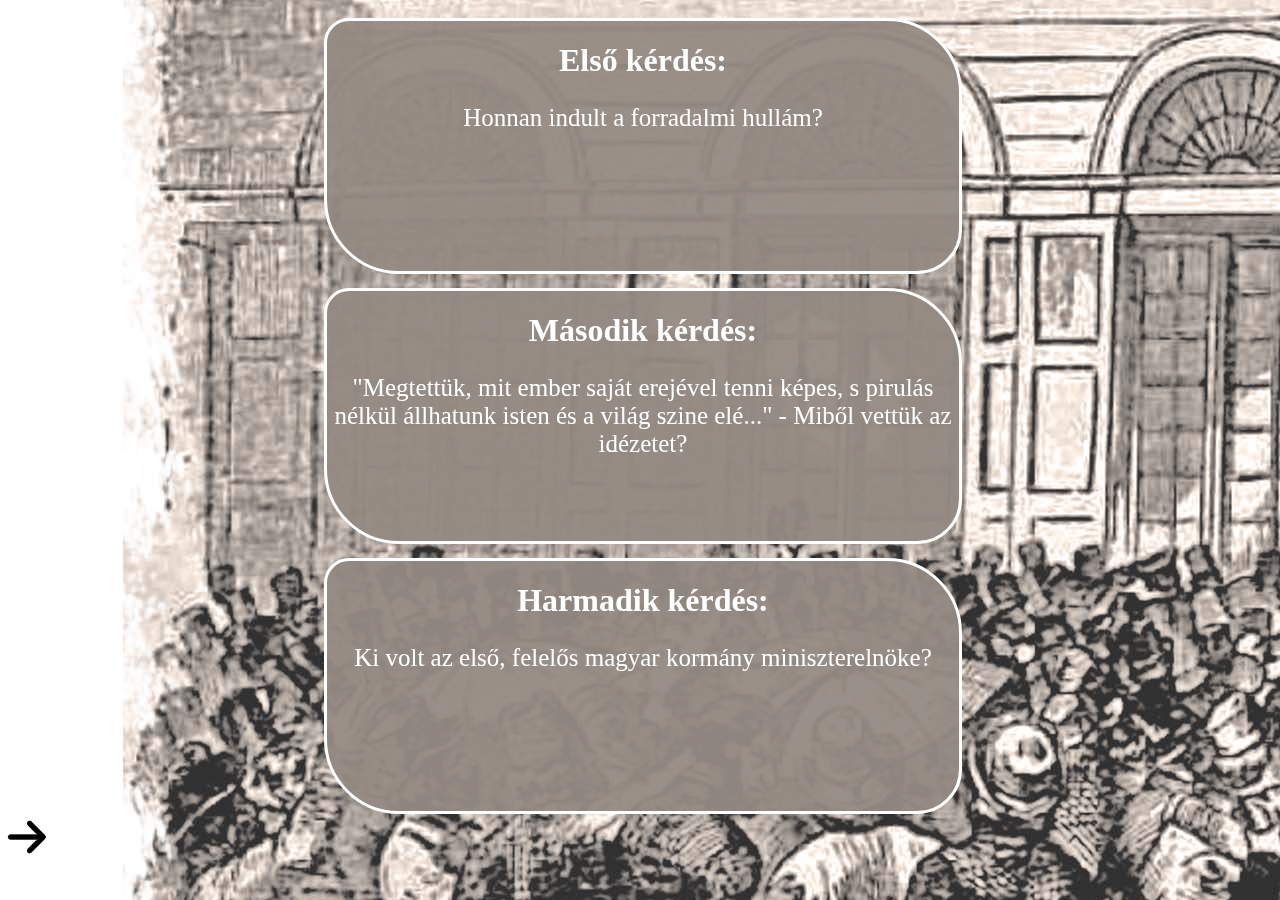
<file: index.html>
<!DOCTYPE html>
<html lang="hu">
<head>
    <meta charset="UTF-8">
    <meta http-equiv="X-UA-Compatible" content="IE=edge">
    <meta name="viewport" content="width=device-width, initial-scale=1.0">
    <link rel="stylesheet" href="style3.css">
    <title>Történelem tanulókártyák</title>
</head>
<body>
    <div class="alap">
        <div class="kartya">
          <div class="kerdes">
           <h1>Első kérdés:</h1>
           <p>Honnan indult a forradalmi hullám?</p>
          </div>
          <div class="valasz">
            <h1>Válasz</h1>
            <p>Párizsból</p>
          </div>
        </div>
      </div>

  <div class="alap">
      <div class="kartya">
        <div class="kerdes">
         <h1>Második kérdés:</h1>
         <p>"Megtettük, mit ember saját erejével tenni képes, s pirulás nélkül állhatunk isten és a világ szine elé..." - Miből vettük az idézetet?</p>
        </div>
        <div class="valasz">
          <h1>Válasz</h1>
          <p>Napi Parancs</p>
        </div>
      </div>
    </div>

    <div class="alap">
      <div class="kartya">
        <div class="kerdes">
         <h1>Harmadik kérdés:</h1>
         <p>Ki volt az első, felelős magyar kormány miniszterelnöke?</p>
        </div>
        <div class="valasz">
          <h1>Válasz</h1>
          <p>gróf Batthyány Lajos</p>
        </div>
      </div>
    </div>
    <div>
      <a href="index3.html">
        <img alt="" src="./arrow.png" class="kovi">
      </a>
    </div>
</body>
</html>
</file>
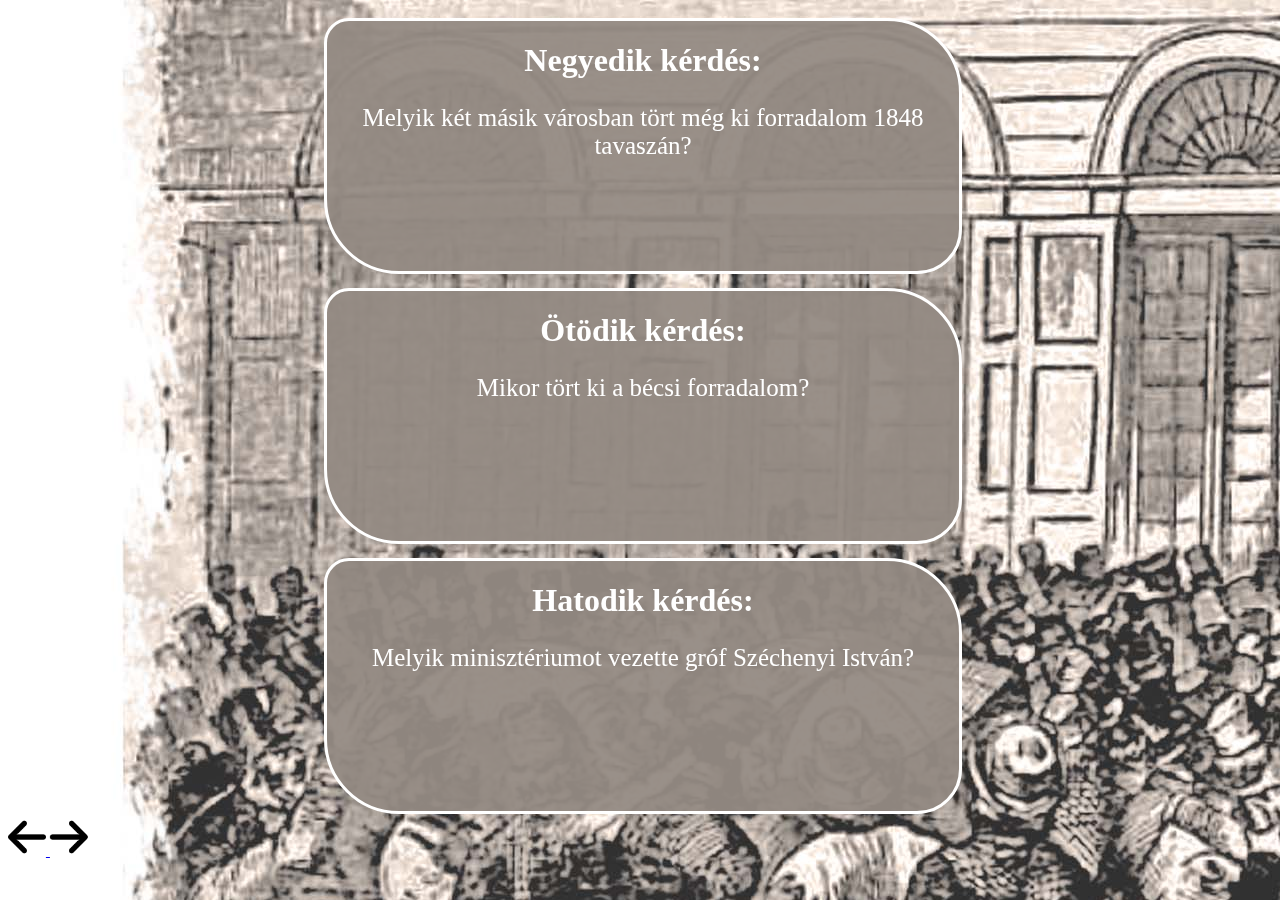
<file: index3.html>
<!DOCTYPE html>
<html lang="hu">
<head>
    <meta charset="UTF-8">
    <meta http-equiv="X-UA-Compatible" content="IE=edge">
    <meta name="viewport" content="width=device-width, initial-scale=1.0">
    <link rel="stylesheet" href="style3.css">
    <title>Történelem tanulókártyák</title>
</head>
<body>
    <div class="alap">
        <div class="kartya">
          <div class="kerdes">
           <h1>Negyedik kérdés:</h1>
           <p>Melyik két másik városban tört még ki forradalom 1848 tavaszán?</p>
          </div>
          <div class="valasz">
            <h1>Válasz</h1>
            <p>Párizs és Bécs</p>
          </div>
        </div>
      </div>

  <div class="alap">
      <div class="kartya">
        <div class="kerdes">
         <h1>Ötödik kérdés:</h1>
         <p>Mikor tört ki a bécsi forradalom?</p>
        </div>
        <div class="valasz">
          <h1>Válasz</h1>
          <p>Március 13.</p>
        </div>
      </div>
    </div>

    <div class="alap">
      <div class="kartya">
        <div class="kerdes">
         <h1>Hatodik kérdés:</h1>
         <p>Melyik minisztériumot vezette gróf Széchenyi István?</p>
        </div>
        <div class="valasz">
          <h1>Válasz</h1>
          <p>A közlekedésügyit</p>
        </div>
      </div>
    </div>
    <div>
      <a href="index.html">
        <img alt="" src="./arrow.png" class="vissza">
      </a>
      <a href="index4.html">
        <img alt="" src="./arrow.png" class="kovi">
      </a>
    </div>
</body>
</html>
</file>
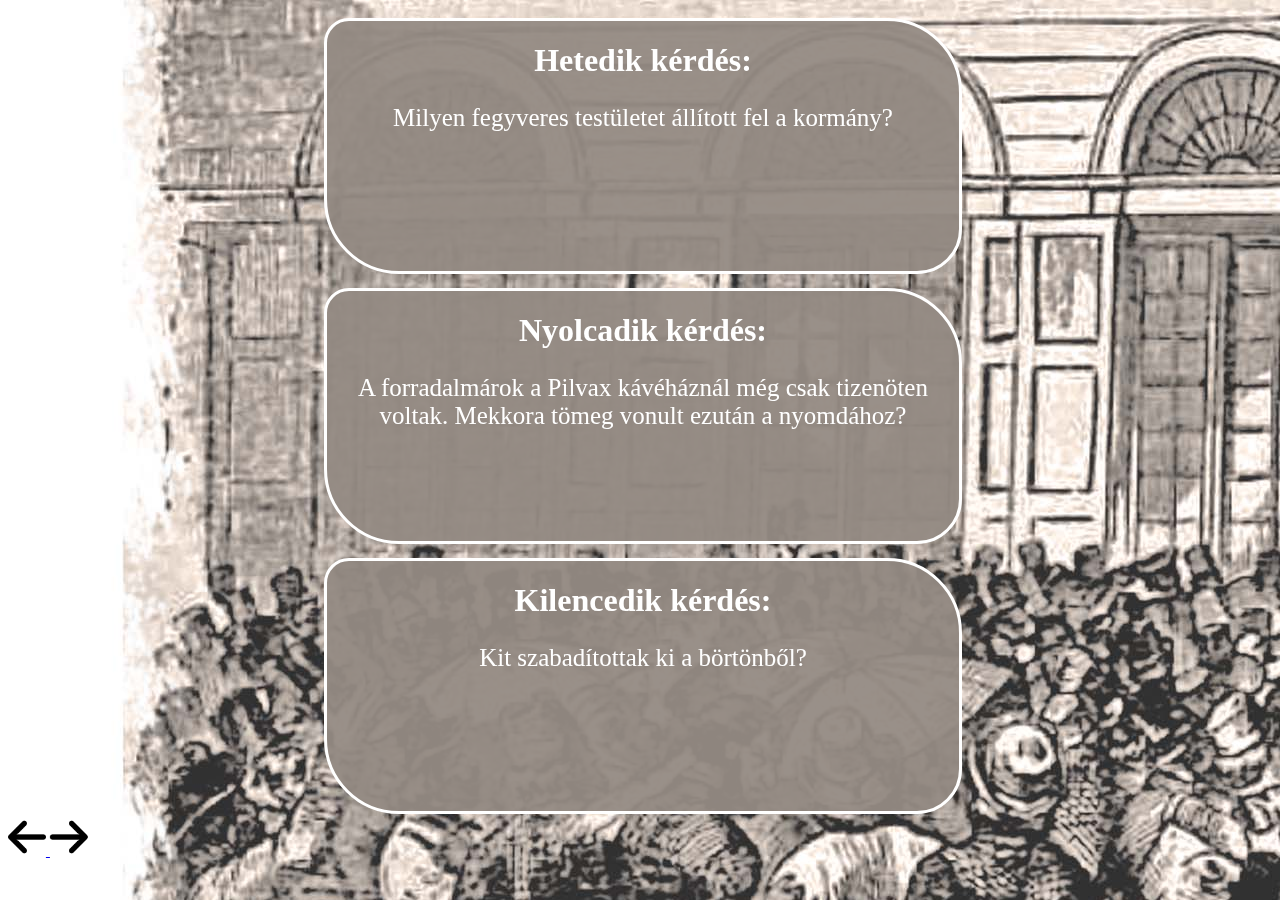
<file: index4.html>
<!DOCTYPE html>
<html lang="hu">
<head>
    <meta charset="UTF-8">
    <meta http-equiv="X-UA-Compatible" content="IE=edge">
    <meta name="viewport" content="width=device-width, initial-scale=1.0">
    <link rel="stylesheet" href="style3.css">
    <title>Történelem tanulókártyák</title>
</head>
<body>
    <div class="alap">
        <div class="kartya">
          <div class="kerdes">
           <h1>Hetedik kérdés:</h1>
           <p>Milyen fegyveres testületet állított fel a kormány?</p>
          </div>
          <div class="valasz">
            <h1>Válasz</h1>
            <p>A nemzetőrséget, közrend vigyázása</p>
          </div>
        </div>
      </div>

  <div class="alap">
      <div class="kartya">
        <div class="kerdes">
         <h1>Nyolcadik kérdés:</h1>
         <p>A forradalmárok a Pilvax kávéháznál még csak tizenöten voltak. Mekkora tömeg vonult ezután a nyomdához?</p>
        </div>
        <div class="valasz">
          <h1>Válasz</h1>
          <p>20.000</p>
        </div>
      </div>
    </div>

    <div class="alap">
      <div class="kartya">
        <div class="kerdes">
         <h1>Kilencedik kérdés:</h1>
         <p>Kit szabadítottak ki a börtönből?</p>
        </div>
        <div class="valasz">
          <h1>Válasz</h1>
          <p>Táncsics Mihályt</p>
        </div>
      </div>
    </div>
    <div>
      <a href="index3.html">
        <img alt="" src="./arrow.png" class="vissza">
      </a>
      <a href="index5.html">
        <img alt="" src="./arrow.png" class="kovi">
      </a>
    </div>
</body>
</html>
</file>
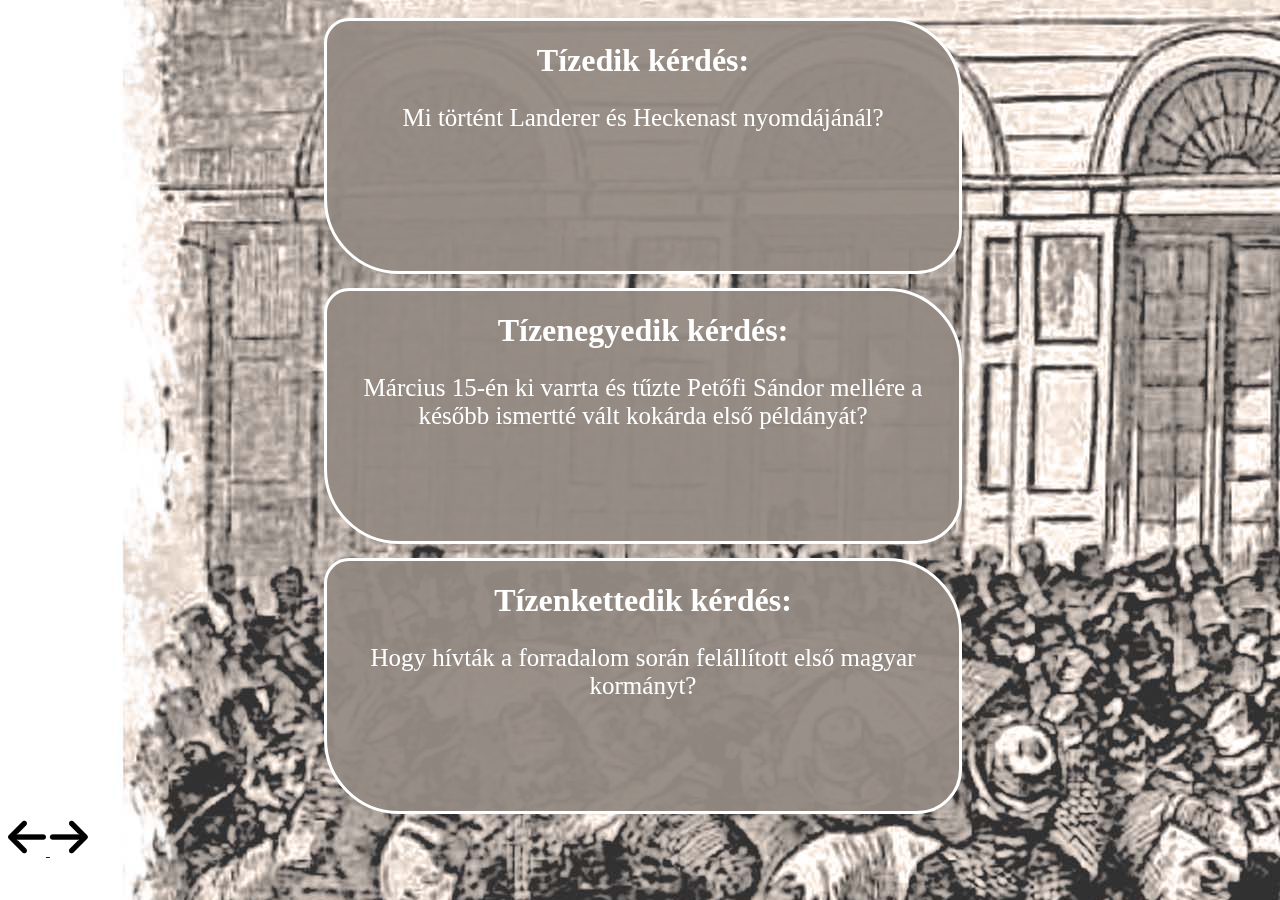
<file: index5.html>
<!DOCTYPE html>
<html lang="hu">
<head>
    <meta charset="UTF-8">
    <meta http-equiv="X-UA-Compatible" content="IE=edge">
    <meta name="viewport" content="width=device-width, initial-scale=1.0">
    <link rel="stylesheet" href="style3.css">
    <title>Történelem tanulókártyák</title>
</head>
<body>
    <div class="alap">
        <div class="kartya">
          <div class="kerdes">
           <h1>Tízedik kérdés:</h1>
           <p>Mi történt Landerer és Heckenast nyomdájánál?</p>
          </div>
          <div class="valasz">
            <h1>Válasz</h1>
            <p>Kinyomtatták a 12 pontot</p>
          </div>
        </div>
      </div>

  <div class="alap">
      <div class="kartya">
        <div class="kerdes">
         <h1>Tízenegyedik kérdés:</h1>
         <p>Március 15-én ki varrta és tűzte Petőfi Sándor mellére a később ismertté vált kokárda első példányát?</p>
        </div>
        <div class="valasz">
          <h1>Válasz</h1>
          <p>Szendrey Júlia</p>
        </div>
      </div>
    </div>

    <div class="alap">
      <div class="kartya">
        <div class="kerdes">
         <h1>Tízenkettedik kérdés:</h1>
         <p>Hogy hívták a forradalom során felállított első magyar kormányt?</p>
        </div>
        <div class="valasz">
          <h1>Válasz</h1>
          <p>Batthyány-kormány</p>
        </div>
      </div>
    </div>
    <div>
      <a href="index4.html">
        <img alt="" src="./arrow.png" class="vissza">
      </a>
      <a href="index6.html">
        <img alt="" src="./arrow.png" class="kovi">
      </a>
    </div>
</body>
</html>
</file>
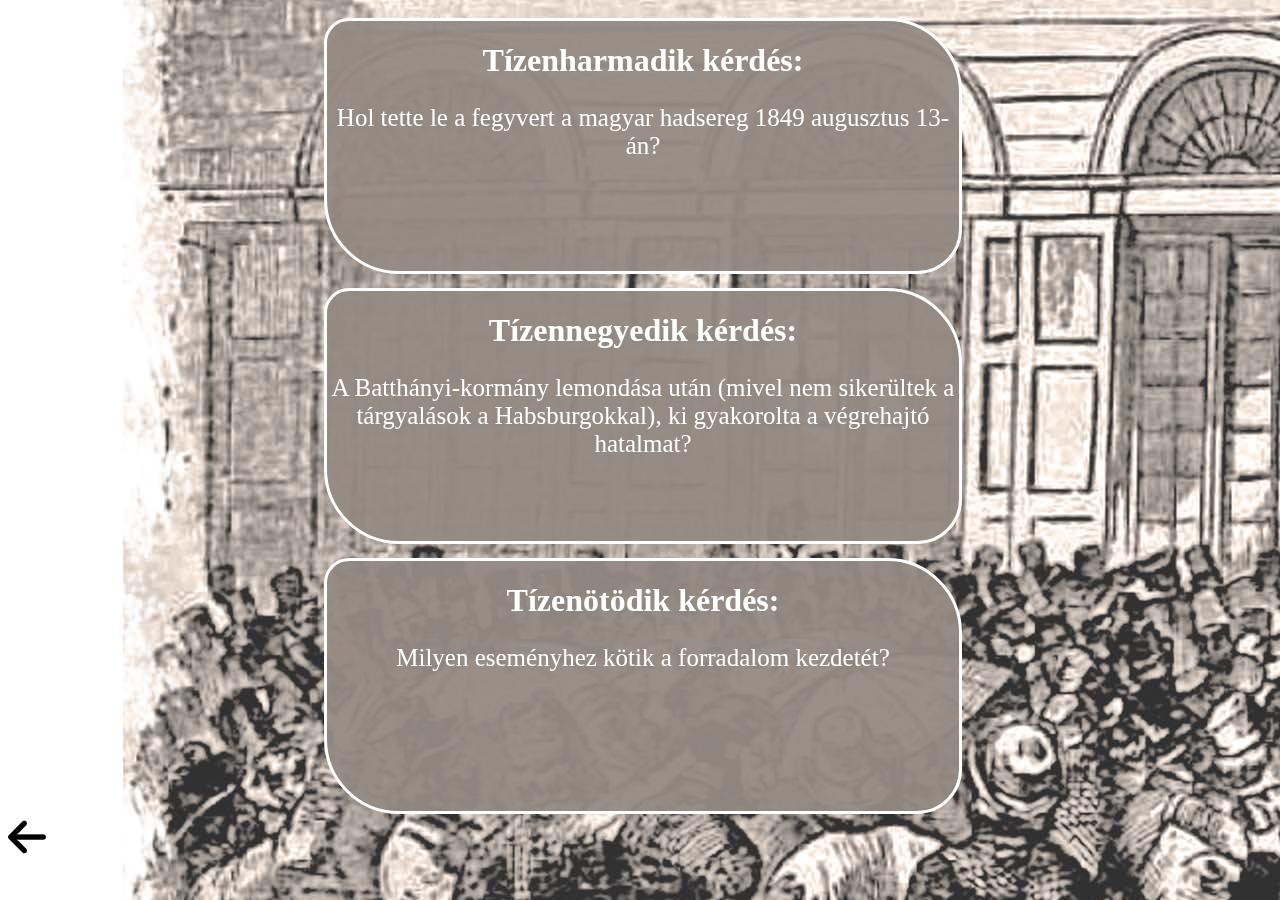
<file: index6.html>
<!DOCTYPE html>
<html lang="hu">
<head>
    <meta charset="UTF-8">
    <meta http-equiv="X-UA-Compatible" content="IE=edge">
    <meta name="viewport" content="width=device-width, initial-scale=1.0">
    <link rel="stylesheet" href="style3.css">
    <title>Történelem tanulókártyák</title>
</head>
<body>
    <div class="alap">
        <div class="kartya">
          <div class="kerdes">
           <h1>Tízenharmadik kérdés:</h1>
           <p>Hol tette le a fegyvert a magyar hadsereg 1849 augusztus 13-án?</p>
          </div>
          <div class="valasz">
            <h1>Válasz</h1>
            <p>Világosnál</p>
          </div>
        </div>
      </div>

  <div class="alap">
      <div class="kartya">
        <div class="kerdes">
         <h1>Tízennegyedik kérdés:</h1>
         <p>A Batthányi-kormány lemondása után (mivel nem sikerültek a tárgyalások a Habsburgokkal), ki gyakorolta a végrehajtó hatalmat?</p>
        </div>
        <div class="valasz">
          <h1>Válasz</h1>
          <p>OHB</p>
        </div>
      </div>
    </div>

    <div class="alap">
      <div class="kartya">
        <div class="kerdes">
         <h1>Tízenötödik kérdés:</h1>
         <p>Milyen eseményhez kötik a forradalom kezdetét?</p>
        </div>
        <div class="valasz">
          <h1>Válasz</h1>
          <p> Március 15-én Petőfi Sándor elszavalta a Nemzeti Dalt, Jókai Mór pedig felolvasta a 12 pontot a Pilvax-kávéházban.</p>
        </div>
      </div>
    </div>
    <div>
      <a href="index5.html">
        <img alt="" src="./arrow.png" class="vissza">
      </a>
    </div>
</body>
</html>
</file>
<file: style3.css>
body {
  background: url(./1848marcius15_12.jpg);
  
}
.alap {
  background-color: transparent;
  width: 50%;
  height: 250px;
  perspective: 1000px; 
  margin: auto;
  padding: auto;
  align-items: center;
  padding: 10px;
  
}

.alap p{
  font-size: 25px;
}

.kartya {
  perspective: 1000px;
  position: relative;
  width: 100%;
  height: 100%;
  text-align: center;
  transition: transform 0.8s;
  transform-style: preserve-3d;
}


.alap:hover .kartya {
  transform: rotateX(180deg);
}


.kerdes, .valasz {
  position: absolute;
  width: 100%;
  height: 100%;
  backface-visibility: hidden;
}


.kerdes {
  background-color:rgba(147, 138, 131, 0.95);
  color: white;
  border: solid 3px white;
  border-radius: 25px 75px 45px ;
}


.valasz {
  background-color: rgba(147, 138, 131, 0.95);
  color: white;
  transform: rotateX(180deg);
  border: solid 3px white;
  border-radius: 25px 75px 45px;
}

.kovi {
  transform: rotateY(180deg);
  width: 3%;
  height: 3%;
}
.vissza {
  width: 3%;
  height: 3%;
}
</file>
